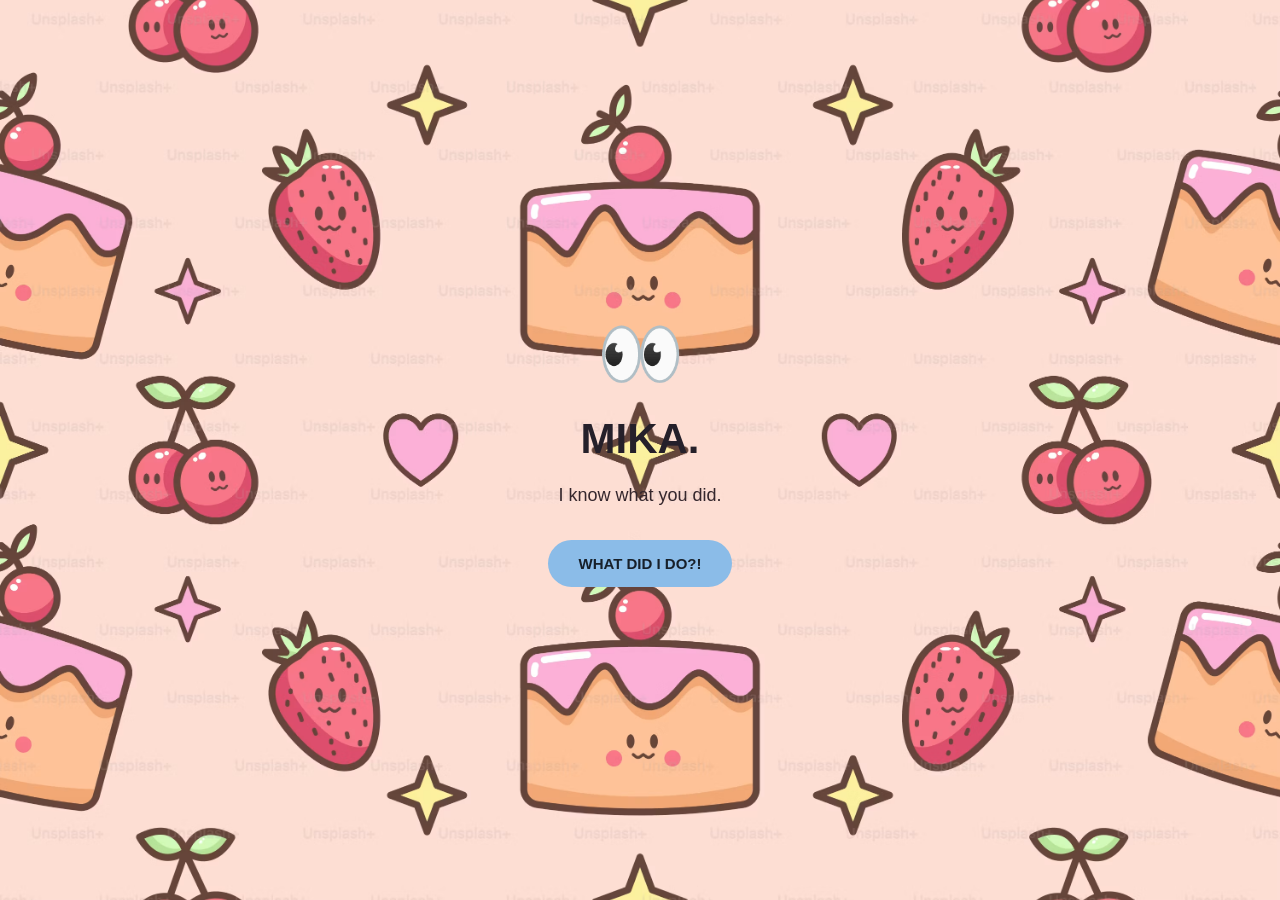
<file: index.html>
﻿<!DOCTYPE html>
<html lang="en">

<head>
    <meta charset="UTF-8">

    <meta name="viewport" content="width=device-width, initial-scale=1.0">

    <title>VIRUS >:)</title>

    <link rel="stylesheet" href="yo.css">
</head>

<body>

    <!-- =========================
         SCREEN 1
    ========================== -->

    <section id="screen1" class="screen">

        <div class="emoji">👀</div>

        <h1>MIKA.</h1>

        <p>I know what you did.</p>

        <button onclick="nextScreen(1)">
            WHAT DID I DO?!
        </button>

    </section>


    <!-- =========================
         SCREEN 2
    ========================== -->

    <section id="screen2" class="screen hidden">

        <div class="emoji">🤨</div>

        <h1>Don't act innocent.</h1>

        <p>
            I have evidence.
        </p>

        <button onclick="nextScreen(2)">
            SHOW ME
        </button>

    </section>


    <!-- =========================
         SCREEN 3 - INVESTIGATION
    ========================== -->

    <section id="screen3" class="screen hidden">

        <div class="emoji">🔍</div>

        <h1>Investigating Mika...</h1>

        <div class="loading-box">
            <div id="loadingBar"></div>
        </div>

        <p id="loadingText">
            Searching for evidence...
        </p>

    </section>


    <!-- =========================
         SCREEN 4
    ========================== -->

    <section id="screen4" class="screen hidden">

        <div class="crime-number">
            CRIME #1
        </div>

        <h1>
            Professional Crash-Outer 💀
        </h1>

        <p>
            You somehow manage to crash out
            over the most random things.
        </p>

        <p class="small-text">
            Honestly, it's kinda impressive.
        </p>

        <button onclick="nextScreen(4)">
            NEXT CRIME →
        </button>

    </section>


    <!-- =========================
         SCREEN 5
    ========================== -->

    <section id="screen5" class="screen hidden">

        <div class="crime-number">
            CRIME #2
        </div>

        <h1>
            Making Me Confused 😭
        </h1>

        <p>
            Especially when I pronounce something
            wrong and suddenly there's a whole
            misunderstanding.
        </p>

        <p class="small-text">
            quick sign in
        </p>

        <button onclick="nextScreen(5)">
            NEXT CRIME →
        </button>

    </section>


    <!-- =========================
         SCREEN 6
    ========================== -->

    <section id="screen6" class="screen hidden">

        <div class="crime-number">
            CRIME #3
        </div>

        <h1>
            Being a Dumdum
        </h1>

        <p>
            You do stupid things sometimes.
        </p>

        <p>
            And somehow I still find it funny.
        </p>

        <button onclick="nextScreen(6)">
            NEXT CRIME →
        </button>

    </section>


    <!-- =========================
         SCREEN 7
    ========================== -->

    <section id="screen7" class="screen hidden">

        <div class="emoji">
            🧐
        </div>

        <h1>
            Wait...
        </h1>

        <p>
            I think I found the biggest crime.
        </p>

        <button onclick="nextScreen(7)">
            WHAT?!
        </button>

    </section>


    <!-- =========================
         SCREEN 8
    ========================== -->

    <section id="screen8" class="screen hidden">

        <div class="emoji">
            💙
        </div>

        <h1>
            Crime #4
        </h1>

        <p>
            You somehow became someone
            who makes me happy.
        </p>

        <p>
            And I don't even know how you did it.
        </p>

        <button onclick="nextScreen(8)">
            KEEP GOING
        </button>

    </section>


    <!-- =========================
         SCREEN 9
    ========================== -->

    <section id="screen9" class="screen hidden">

        <div class="emoji">
            🐻
        </div>

        <h1>
            Okay, girlfwe...
        </h1>

        <p>
            I'll stop exposing you.
        </p>

        <p>
            For now.
        </p>

        <button onclick="nextScreen(9)">
            ONE LAST THING
        </button>

    </section>


    <!-- =========================
         SCREEN 10
    ========================== -->

    <section id="screen10" class="screen hidden">

        <div class="emoji">
            🥹
        </div>

        <h1>
            You know what's weird?
        </h1>

        <p>
            We're almost the same...
        </p>

        <p>
            but somehow completely different.
        </p>

        <p>
            Like we're opposites,
            but also somehow the same.
        </p>

        <button onclick="nextScreen(10)">
            CONTINUE 💙
        </button>

    </section>


    <!-- =========================
         FINAL SCREEN
    ========================== -->

    <section id="final" class="screen hidden">

        <div class="card">

            <div class="big-heart">
                💙
            </div>

            <h1>
                For My GirlFwe
            </h1>

            <div class="letter">

                <p>
                    Hey Girrlllffwe,
                </p>

                <br>

                <p>
                    I don't really know how to make this
                    sound deep, so I'm just gonna say it
                    how I'd normally say it.
                </p>

                <br>

                <p>
                    You're kind of a dumdum.
                    You crash out over everything,
                    do stupid stuff, and somehow still
                    manage to make me laugh.
                </p>

                <br>

                <p>
                    And honestly, I don't even know
                    exactly what it is.
                    You just make me happy.
                </p>

                <br>

                <p>
                    I think that's what I like about us.
                    We're weirdly similar but completely
                    different at the same time.
                </p>

                <br>

                <p>
                    Sometimes we're opposites,
                    and other times it feels like
                    we're literally the same person.
                </p>

                <br>

                
                

                <br>

                <p>
                    So yeah...
                </p>

                <br>

                <p>
                    I know what you did.
                </p>

                <br>

                <p class="final-line">
                    You somehow became someone
                    really important to me.
                </p>

                <br>

                <p class="love">
                    I love you, girlfwe. 💙
                </p>

                <br>

                <p>
                    — fattie
                </p>

            </div>

            <div class="flower">
                🌷 🌷 🌷
            </div>

            <p class="ending">
                P.S. I know you like cheesecakes.
                Don't ask why that's here.
            </p>

        </div>

    </section>


    <!-- JavaScript -->
    <script src="ma.js"></script>

</body>

</html>
</file>
<file: yo.css>
﻿/* =========================
   BASIC SETTINGS
========================= */

* {
    margin: 0;
    padding: 0;
    box-sizing: border-box;
}


body {
    font-family: Arial, sans-serif;

    background-image: url("cute.avif");

    background-size: cover;

    background-position: center;

    background-repeat: no-repeat;

    color: #25202a;

    min-height: 100vh;

    overflow: hidden;
}

/* =========================
   SCREEN
========================= */

.screen {

    width: 100%;

    height: 100vh;

    display: flex;

    flex-direction: column;

    justify-content: center;

    align-items: center;

    text-align: center;

    padding: 25px;

    animation: fadeIn 0.6s ease;

}


.hidden {

    display: none !important;

}


/* =========================
   TEXT
========================= */

h1 {

    font-size: 42px;

    margin-bottom: 18px;

}


p {
    color: #35272d;
    font-size: 18px;
    max-width: 600px;
    line-height: 1.6;
}
.small-text {
    margin-top: 15px;
    color: #35272d;
    font-size: 14px;
}

/* =========================
   EMOJIS
========================= */

.emoji {

    font-size: 70px;

    margin-bottom: 20px;

    animation: float 2s infinite ease-in-out;

}


@keyframes float {

    0%, 100% {

        transform: translateY(0);

    }

    50% {

        transform: translateY(-10px);

    }

}


/* =========================
   BUTTONS
========================= */

button {
    border: none;
    padding: 15px 30px;
    margin-top: 30px;
    border-radius: 30px;

    background: #8bbce8;
    color: #17202a;

    font-weight: bold;
    font-size: 15px;

    cursor: pointer;
    transition: 0.25s;
}

button:hover {
    transform: scale(1.08);
    background: #72aedd;
}

/* =========================
   LOADING BAR
========================= */

.loading-box {

    width: 300px;

    height: 12px;

    background: #202b35;

    border-radius: 20px;

    margin: 30px 0 15px;

    overflow: hidden;

}


#loadingBar {

    width: 0%;

    height: 100%;

    background: #8bbce8;

}


/* =========================
   CRIME NUMBER
========================= */

.crime-number {
    color: #4d7395;
    font-weight: bold;
    letter-spacing: 3px;
    margin-bottom: 20px;
}

/* =========================
   FINAL CARD
========================= */

.card {

    width: 100%;

    max-width: 650px;

    max-height: 90vh;

    overflow-y: auto;

    padding: 40px;

    background: rgba(255,255,255,0.07);

    border: 1px solid rgba(255,255,255,0.12);

    border-radius: 25px;

    backdrop-filter: blur(15px);

    box-shadow:
        0 20px 60px rgba(0,0,0,0.4);

}


.card h1 {

    color: #b8dcfa;

}


/* =========================
   BIG HEART
========================= */

.big-heart {

    font-size: 65px;

    animation: heartbeat 1.5s infinite;

}


@keyframes heartbeat {

    0%, 100% {

        transform: scale(1);

    }

    50% {

        transform: scale(1.15);

    }

}


/* =========================
   LETTER
========================= */

.letter {

    text-align: left;

    margin-top: 25px;

}


.letter p {

    font-size: 16px;

}


/* =========================
   SPECIAL TEXT
========================= */

.final-line {

    color: #b8dcfa;

    font-weight: bold;

}


.love {

    color: #b8dcfa;

    font-size: 20px !important;

    font-weight: bold;

}


.flower {

    font-size: 30px;

    margin-top: 25px;

}


.ending {

    margin-top: 25px;

    font-size: 13px;

    color: #708090;

}


/* =========================
   FADE
========================= */

@keyframes fadeIn {

    from {

        opacity: 0;

        transform: translateY(20px);

    }

    to {

        opacity: 1;

        transform: translateY(0);

    }

}


/* =========================
   PHONE
========================= */

@media (max-width: 600px) {

    h1 {

        font-size: 30px;

    }

    p {

        font-size: 15px;

    }

    .emoji {

        font-size: 55px;

    }

    .card {

        padding: 25px;

    }

}
</file>
